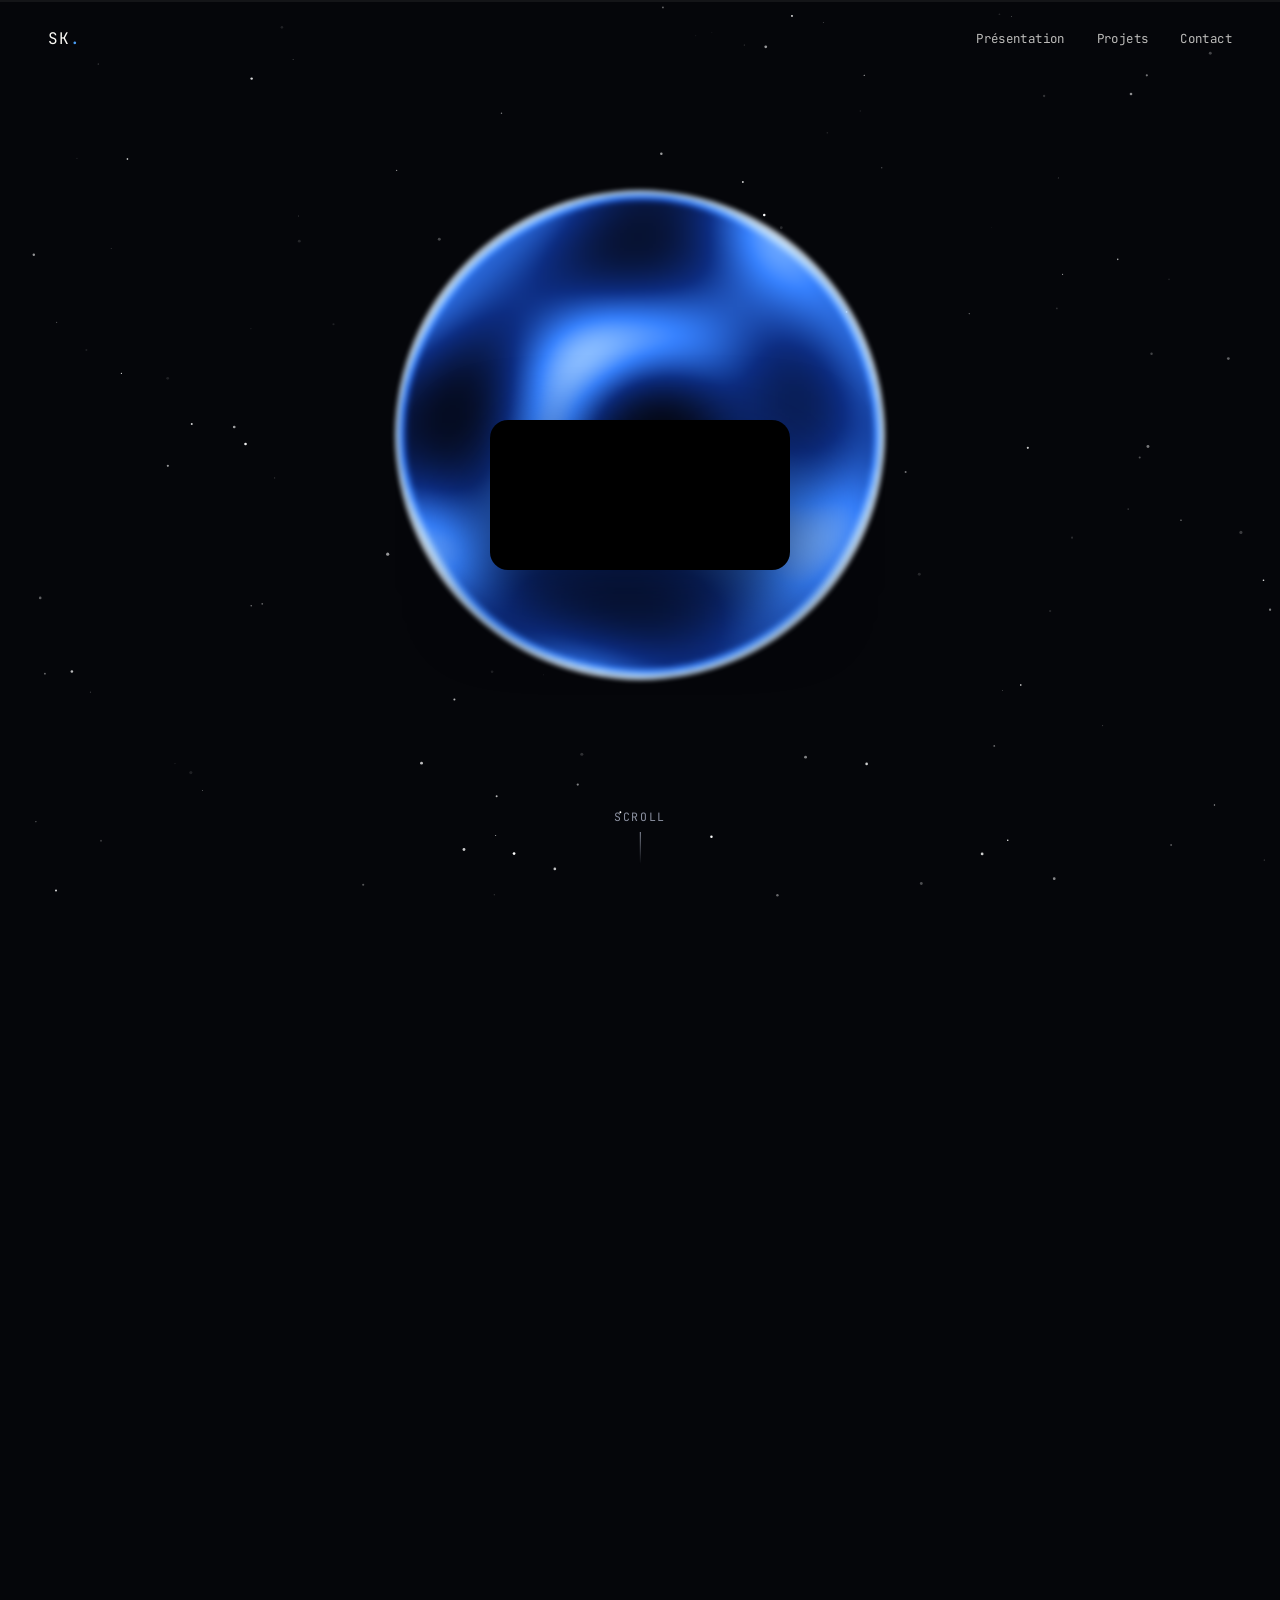
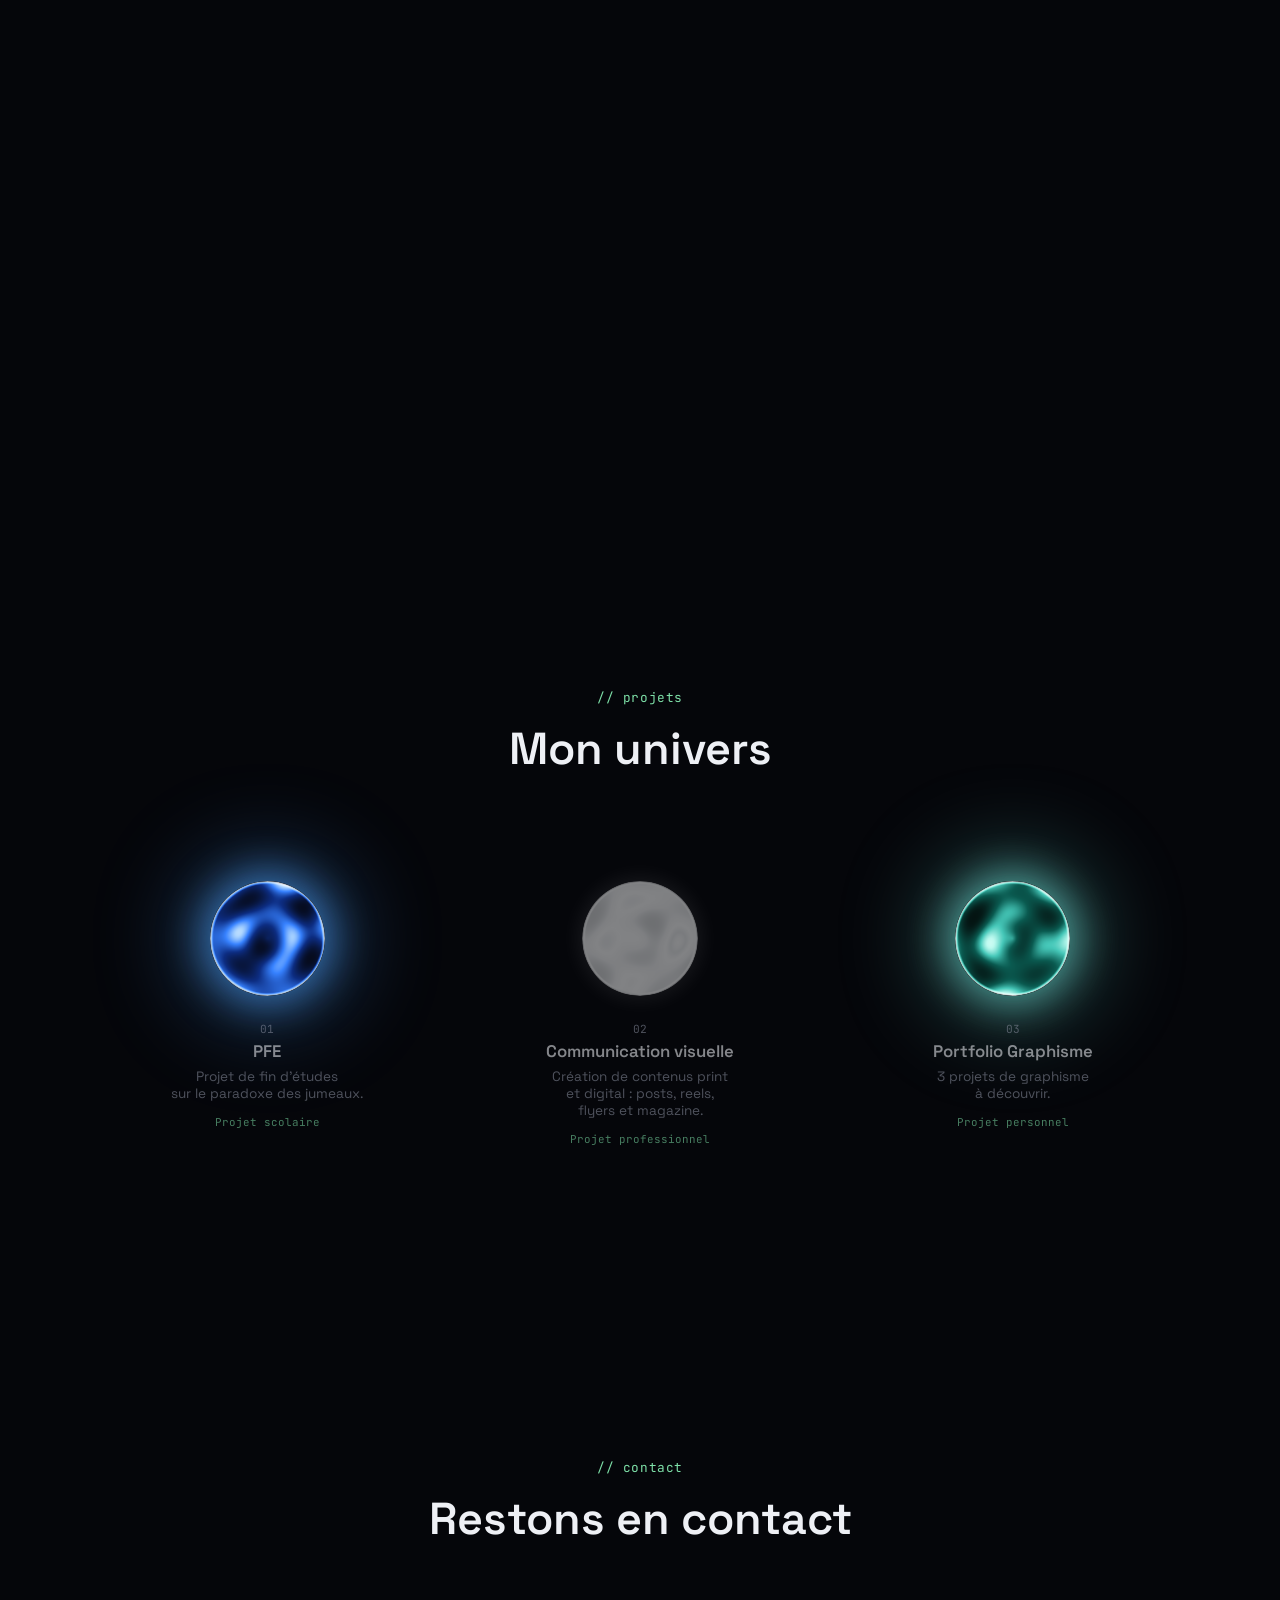
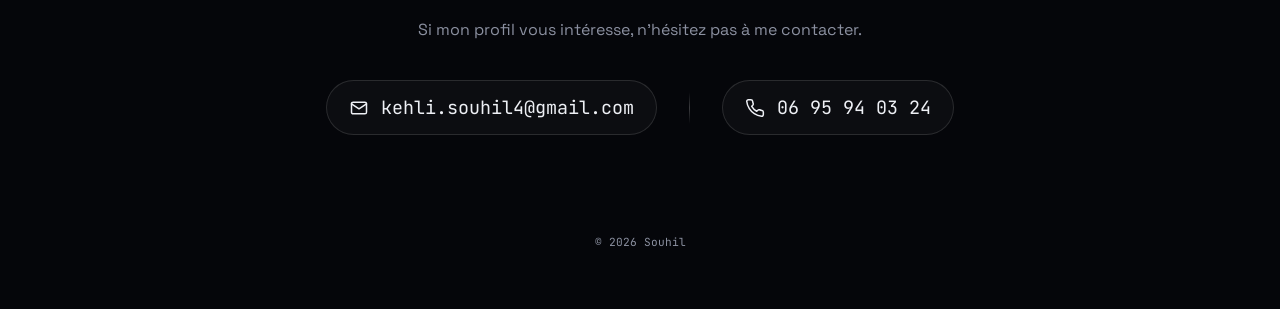
<file: index.html>
<!DOCTYPE html>
<html lang="fr">
<head>
  <meta charset="UTF-8">
  <meta name="viewport" content="width=device-width, initial-scale=1.0">
  <title>Souhil — Portfolio</title>
  <meta name="description" content="Portfolio de Souhil — expériences numériques simples, intuitives et mémorables.">

  <link rel="preconnect" href="https://fonts.googleapis.com">
  <link rel="preconnect" href="https://fonts.gstatic.com" crossorigin>
  <link href="https://fonts.googleapis.com/css2?family=JetBrains+Mono:wght@400;500&family=Space+Grotesk:wght@400;500;600;700&display=swap" rel="stylesheet">

  <link rel="stylesheet" href="style.css?v=10">
</head>
<body>

  <canvas id="stars-bg" aria-hidden="true"></canvas>
  <div class="scroll-progress" aria-hidden="true"><div class="scroll-progress__bar" id="scrollBar"></div></div>

  <header class="site-header">
    <span class="logo">SK<span class="logo__dot">.</span></span>
    <nav class="site-nav">
      <a href="#canopus">Présentation</a>
      <a href="#projects">Projets</a>
      <a href="#contact">Contact</a>
    </nav>
  </header>

  <main>

    <!-- ===== INTRO + CANOPUS (pinned scroll morph — single traveling star) ===== -->
    <section class="pin-wrapper" id="pinWrapper">
      <div class="pin-stage" id="pinStage">

        <!-- the ONE element: blue glow behind the video -> travels + turns into the white Canopus star -->
        <div class="morph-circle" id="morphCircle">
          <canvas class="star-plasma" id="morphPlasma"></canvas>
        </div>

        <canvas id="introCanvas" class="intro-video"></canvas>
        <video
          id="introVideo"
          src="img/intro.mp4"
          muted
          playsinline
          webkit-playsinline
          preload="auto"
          style="position:fixed; top:0; left:0; width:100vw; height:100vh; opacity:0; pointer-events:none; z-index:-1;">
        </video>

        <div class="canopus-text" id="canopusText">
          <!-- invisible spacer: reserves the star's final spot in the layout, JS measures it, never rendered -->
          <span class="star-anchor" id="starAnchor" aria-hidden="true"></span>
          <div class="canopus-copy">
            <span class="tag">// origines</span>
            <p class="canopus-paragraph" id="canopusParagraph"
               data-text="Récemment diplômé d'un Bac+3 en Webdesign &amp; Communication Graphique, je me définis comme un profil polyvalent, capable de passer facilement d'un logiciel à un autre, d'explorer de nouveaux outils et de m'adapter rapidement aux besoins d'un projet. Curieux et autonome, j'aime apprendre et développer de nouvelles compétences. Disponible dès maintenant, je suis à la recherche de nouvelles opportunités pour mettre ma polyvalence et ma créativité au service de nouveaux projets."></p>
            <span class="canopus-cursor" aria-hidden="true">_</span>
          </div>
        </div>

        <div class="scroll-cue" id="scrollCue">
          <span>scroll</span>
          <span class="scroll-cue__line"></span>
        </div>

      </div>
    </section>

    <!-- ===== PROJECTS ===== -->
    <section class="projects" id="projects">
      <span class="tag reveal">// projets</span>
      <h2 class="section-title reveal">Mon univers</h2>

      <div class="project-grid">

        <a class="project-star reveal" data-accent="blue" href="projects/alpha.html">
          <div class="star star--project"><canvas class="star-plasma"></canvas></div>
          <div class="project-info">
            <span class="project-info__index">01</span>
            <h3>PFE</h3>
            <p>Projet de fin d'études<br>sur le paradoxe des jumeaux.</p>
            <span class="project-info__stack">Projet scolaire</span>
          </div>
        </a>

        <a class="project-star project-star--soon reveal" data-accent="white" href="projects/beta.html" data-soon="Bientôt disponible !">
          <div class="star star--project"><canvas class="star-plasma"></canvas></div>
          <div class="project-info">
            <span class="project-info__index">02</span>
            <h3>Communication visuelle</h3>
            <p>Création de contenus print<br>et digital : posts, reels,<br>flyers et magazine.</p>
            <span class="project-info__stack">Projet professionnel</span>
          </div>
        </a>

        <a class="project-star reveal" data-accent="cyan" href="https://souhilkehli.framer.website/" target="_blank" rel="noopener">
          <div class="star star--project"><canvas class="star-plasma"></canvas></div>
          <div class="project-info">
            <span class="project-info__index">03</span>
            <h3>Portfolio Graphisme</h3>
            <p>3 projets de graphisme<br>à découvrir.</p>
            <span class="project-info__stack">Projet personnel</span>
          </div>
        </a>

      </div>
    </section>

    <!-- ===== CONTACT ===== -->
    <section class="contact" id="contact">
      <span class="tag reveal">// contact</span>
      <h2 class="section-title reveal">Restons en contact</h2>
      <p class="contact-text reveal">Si mon profil vous intéresse, n'hésitez pas à me contacter.</p>

      <div class="contact-links reveal">
        <a href="mailto:kehli.souhil4@gmail.com" class="contact-card">
          <svg class="contact-card__icon" viewBox="0 0 24 24" fill="none" stroke="currentColor" stroke-width="1.8" stroke-linecap="round" stroke-linejoin="round" aria-hidden="true">
            <rect x="3" y="5" width="18" height="14" rx="2"></rect>
            <path d="M3 7l9 6 9-6"></path>
          </svg>
          <span>kehli.souhil4@gmail.com</span>
        </a>

        <span class="contact-divider" aria-hidden="true"></span>

        <a href="tel:0695940324" class="contact-card">
          <svg class="contact-card__icon" viewBox="0 0 24 24" fill="none" stroke="currentColor" stroke-width="1.8" stroke-linecap="round" stroke-linejoin="round" aria-hidden="true">
            <path d="M22 16.92v3a2 2 0 0 1-2.18 2 19.79 19.79 0 0 1-8.63-3.07 19.5 19.5 0 0 1-6-6 19.79 19.79 0 0 1-3.07-8.67A2 2 0 0 1 4.11 2h3a2 2 0 0 1 2 1.72c.13.96.36 1.9.7 2.81a2 2 0 0 1-.45 2.11L8.09 9.91a16 16 0 0 0 6 6l1.27-1.27a2 2 0 0 1 2.11-.45c.91.34 1.85.57 2.81.7A2 2 0 0 1 22 16.92z"></path>
          </svg>
          <span>06 95 94 03 24</span>
        </a>
      </div>

      <footer class="site-footer reveal">
        <span>© 2026 Souhil</span>
      </footer>
    </section>

  </main>

  <script src="script.js?v=10"></script>
</body>
</html>
</file>
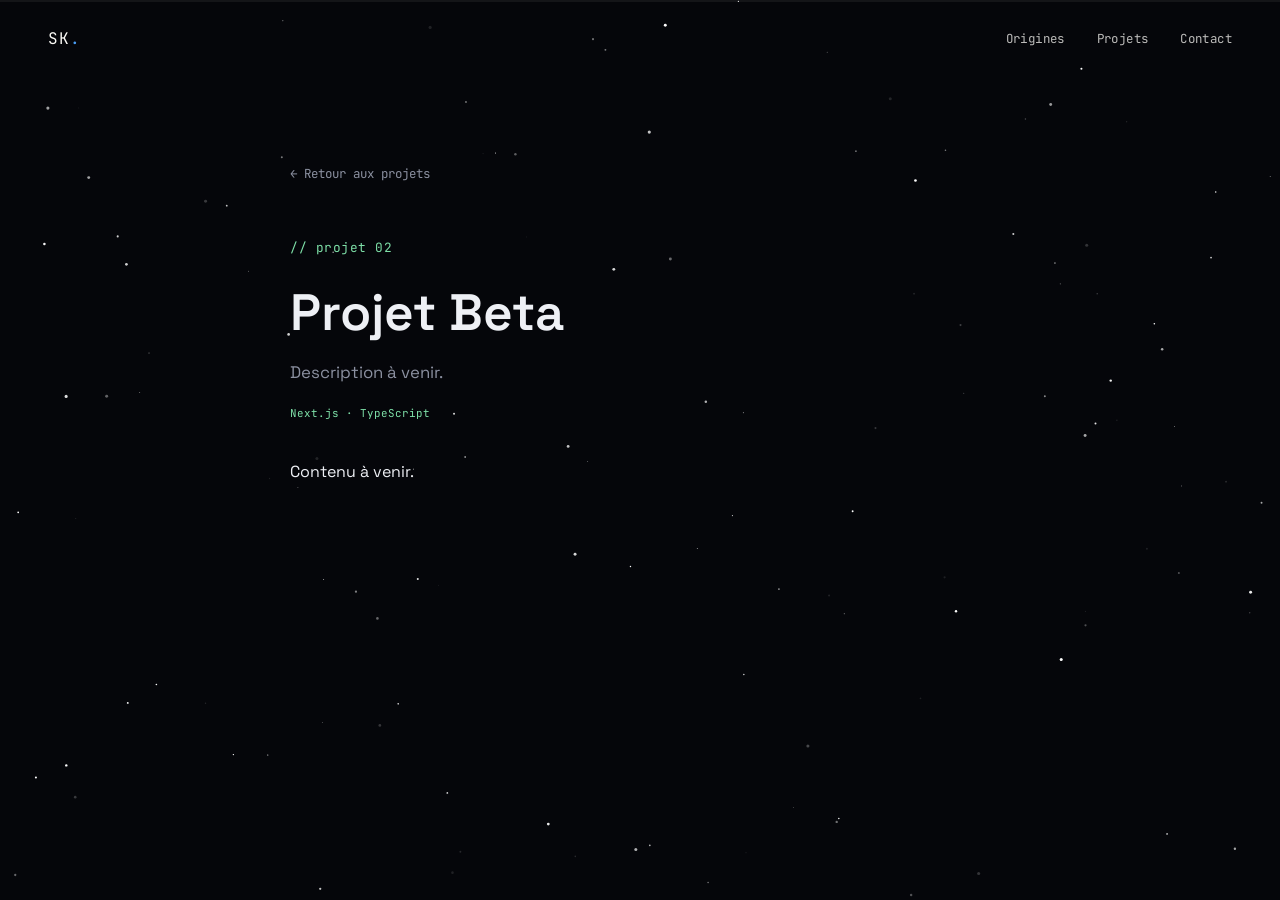
<file: projects/beta.html>
<!DOCTYPE html>
<html lang="fr">
<head>
  <meta charset="UTF-8">
  <meta name="viewport" content="width=device-width, initial-scale=1.0">
  <title>Projet Beta — Souhil</title>
  <meta name="description" content="Détail du projet Beta, par Souhil.">

  <link rel="preconnect" href="https://fonts.googleapis.com">
  <link rel="preconnect" href="https://fonts.gstatic.com" crossorigin>
  <link href="https://fonts.googleapis.com/css2?family=JetBrains+Mono:wght@400;500&family=Space+Grotesk:wght@400;500;600;700&display=swap" rel="stylesheet">

  <link rel="stylesheet" href="../style.css?v=10">
</head>
<body>

  <canvas id="stars-bg" aria-hidden="true"></canvas>
  <div class="scroll-progress" aria-hidden="true"><div class="scroll-progress__bar" id="scrollBar"></div></div>

  <header class="site-header">
    <a href="../index.html" class="logo">SK<span class="logo__dot">.</span></a>
    <nav class="site-nav">
      <a href="../index.html#canopus">Origines</a>
      <a href="../index.html#projects">Projets</a>
      <a href="../index.html#contact">Contact</a>
    </nav>
  </header>

  <main>

    <!-- ===== PROJECT DETAIL ===== -->
    <section class="project-detail" id="project-detail">

      <a href="../index.html#projects" class="back-link reveal">← Retour aux projets</a>

      <div class="project-hero reveal">
        <span class="tag">// projet 02</span>
        <h1>Projet Beta</h1>
        <p class="project-hero__subtitle">Description à venir.</p>
        <span class="project-info__stack">Next.js · TypeScript</span>
      </div>

      <article class="project-body reveal">
        <p>Contenu à venir.</p>
      </article>

    </section>

  </main>

  <script src="../script.js?v=10"></script>
</body>
</html>
</file>
<file: style.css>
/* ===================================================================
   RESET
=================================================================== */
*, *::before, *::after { box-sizing: border-box; }
html, body { margin: 0; padding: 0; }
html { scroll-behavior: smooth; }
body {
  background: var(--bg);
  color: var(--ink);
  font-family: var(--font-body);
  overflow-x: hidden;
  -webkit-font-smoothing: antialiased;
}
a { color: inherit; text-decoration: none; }
h1, h2, h3, p { margin: 0; }
button { font: inherit; }

@media (prefers-reduced-motion: reduce) {
  html { scroll-behavior: auto; }
  *, *::before, *::after { animation-duration: 0.001ms !important; transition-duration: 0.001ms !important; }
}

/* ===================================================================
   TOKENS
=================================================================== */
:root {
  --bg: #05060a;
  --ink: #eef0f5;
  --ink-dim: #8b90a0;
  --mono: #7ee0a8;

  --blue-core: #cfe8ff;
  --blue-mid: #4fa3ff;
  --blue-edge: #1a4fc4;

  --star-white: #fff9ec;

  --accent-blue: #4fa3ff;
  --accent-white: #ffffff;
  --accent-cyan: #6fe3d8;
  --accent-gold: #f2c078;
  --accent-pink: #ff7ab6;

  --font-body: 'Space Grotesk', system-ui, -apple-system, sans-serif;
  --font-mono: 'JetBrains Mono', ui-monospace, SFMono-Regular, Menlo, Consolas, monospace;

  --pin-height: 240vh;
}

/* ===================================================================
   BACKGROUND STARFIELD + SCROLL PROGRESS
=================================================================== */
#stars-bg {
  position: fixed;
  inset: 0;
  width: 100vw;
  height: 100vh;
  z-index: -1;
  pointer-events: none;
}

.scroll-progress {
  position: fixed;
  top: 0; left: 0;
  width: 100%;
  height: 2px;
  z-index: 100;
  background: rgba(255,255,255,0.06);
}
.scroll-progress__bar {
  height: 100%;
  width: 0%;
  background: linear-gradient(90deg, var(--accent-blue), var(--star-white));
  transition: width 0.05s linear;
}

/* ===================================================================
   HEADER
=================================================================== */
.site-header {
  position: fixed;
  top: 0; left: 0; right: 0;
  z-index: 50;
  display: flex;
  align-items: center;
  justify-content: space-between;
  padding: clamp(16px, 3vw, 28px) clamp(20px, 5vw, 48px);
  mix-blend-mode: difference;
}
.logo {
  font-family: var(--font-mono);
  font-size: 1rem;
  letter-spacing: 0.05em;
  color: #fff;
}
.logo__dot { color: var(--accent-blue); }
.site-nav { display: flex; gap: clamp(16px, 3vw, 32px); }
.site-nav a {
  font-family: var(--font-mono);
  font-size: 0.78rem;
  color: #ffffff;
  opacity: 0.75;
  letter-spacing: 0.03em;
  transition: opacity 0.25s ease;
}
.site-nav a:hover { opacity: 1; }

@media (max-width: 560px) {
  .site-nav { gap: 14px; }
  .site-nav a { font-size: 0.68rem; }
}

/* ===================================================================
   MICRO TAG ("// code comment" style)
=================================================================== */
.tag {
  display: inline-block;
  font-family: var(--font-mono);
  font-size: 0.8rem;
  color: var(--mono);
  letter-spacing: 0.04em;
  margin-bottom: 14px;
}

/* ===================================================================
   PIN WRAPPER — intro video -> Canopus morph
=================================================================== */
.pin-wrapper {
  position: relative;
  height: var(--pin-height);
}
.pin-stage {
  position: sticky;
  top: 0;
  height: 100vh;
  overflow: hidden;
}

/* --- the single traveling element: blue glow -> white Canopus star --- */
.morph-circle {
  position: fixed;
  top: 0;
  left: 0;
  border-radius: 50%;
  pointer-events: none;
  z-index: 1;
  will-change: transform, width, height, box-shadow;
}
/* plasma canvas: shared look for the morph-circle AND the project stars */
.star-plasma {
  display: block;
  position: absolute;
  inset: 0;
  width: 100%;
  height: 100%;
  border-radius: 50%;
}

.intro-video {
  display: block;
  position: absolute;
  top: 55%;
  left: 50%;
  width: auto;
  height: auto;
  max-height: min(86vh, 900px);
  max-width: 92vw;
  border-radius: 18px;
  box-shadow: 0 30px 80px rgba(0,0,0,0.6);
  z-index: 2;
  will-change: opacity, transform;
  background: #000;
}

/* --- text + invisible star spacer --- */
.canopus-text {
  position: absolute;
  inset: 0;
  display: flex;
  align-items: center;
  justify-content: center;
  gap: clamp(24px, 6vw, 90px);
  padding: 0 clamp(20px, 8vw, 100px);
  z-index: 2;
  pointer-events: none;
}
.star-anchor {
  display: block;
  width: clamp(120px, 20vw, 300px);
  aspect-ratio: 1;
  flex-shrink: 0;
  opacity: 0;
}
.canopus-copy {
  max-width: 560px;
  opacity: 0;
  will-change: opacity, transform;
}
.canopus-paragraph {
  font-size: clamp(1rem, 1.6vw, 1.35rem);
  line-height: 1.6;
  color: var(--ink);
  font-weight: 400;
}
.canopus-cursor {
  display: inline-block;
  font-family: var(--font-mono);
  color: var(--mono);
  animation: blink 1s step-end infinite;
  margin-left: 2px;
}
@keyframes blink { 50% { opacity: 0; } }

/* --- scroll cue --- */
.scroll-cue {
  position: absolute;
  bottom: clamp(24px, 4vh, 48px);
  left: 50%;
  transform: translateX(-50%);
  display: flex;
  flex-direction: column;
  align-items: center;
  gap: 8px;
  font-family: var(--font-mono);
  font-size: 0.72rem;
  letter-spacing: 0.15em;
  text-transform: uppercase;
  color: var(--ink-dim);
  transition: opacity 0.4s ease;
}
.scroll-cue__line {
  width: 1px;
  height: 32px;
  background: linear-gradient(to bottom, var(--ink-dim), transparent);
  animation: scrollcue 1.6s ease-in-out infinite;
}
@keyframes scrollcue {
  0% { transform: scaleY(0); transform-origin: top; opacity: 0; }
  40% { transform: scaleY(1); transform-origin: top; opacity: 1; }
  60% { transform: scaleY(1); transform-origin: bottom; opacity: 1; }
  100% { transform: scaleY(0); transform-origin: bottom; opacity: 0; }
}

@media (max-width: 720px) {
  .canopus-text {
    flex-direction: column;
    text-align: center;
    gap: 28px;
    padding-top: 12vh; /* pousse le duo étoile+texte vers le bas, augmente pour descendre encore */
  }
  .canopus-copy { max-width: 92vw; }
}

/* ===================================================================
   REVEAL ON SCROLL (generic utility)
=================================================================== */
.reveal {
  opacity: 0;
  transform: translateY(36px);
  transition: opacity 0.8s ease, transform 0.8s ease;
}
.reveal.in-view {
  opacity: 1;
  transform: translateY(0);
}

/* ===================================================================
   PROJECTS
=================================================================== */
.projects {
  position: relative;
  padding: clamp(80px, 14vh, 160px) clamp(20px, 8vw, 100px);
  text-align: center;
}
.section-title {
  font-size: clamp(1.8rem, 4vw, 2.8rem);
  font-weight: 600;
  margin-bottom: clamp(48px, 8vh, 96px);
}

.project-grid {
  display: grid;
  grid-template-columns: repeat(3, 1fr);
  gap: clamp(20px, 3vw, 40px);
  max-width: 1200px;
  margin: 0 auto;
}

.project-star {
  position: relative;
  display: flex;
  flex-direction: column;
  align-items: center;
  padding: clamp(20px, 3vw, 32px) 12px 60px;
  cursor: pointer;
  border-radius: 20px;
  transition: background 0.3s ease;
}
.project-star:hover,
.project-star:focus-visible {
  background: rgba(255,255,255,0.03);
}

.star--project {
  position: relative;
  width: clamp(70px, 9vw, 120px);
  aspect-ratio: 1;
  border-radius: 50%;
  overflow: hidden;
  animation: float 5s ease-in-out infinite;
}
.project-star:nth-child(2) .star--project { animation-delay: -1.3s; }
.project-star:nth-child(3) .star--project { animation-delay: -2.6s; }

@keyframes float {
  0%, 100% { transform: translateY(0); }
  50% { transform: translateY(-10px); }
}

.project-star[data-accent="blue"] .star--project {
  box-shadow: 0 0 40px 8px rgba(79,163,255,0.6), 0 0 90px 30px rgba(79,163,255,0.28);
}
.project-star[data-accent="white"] .star--project {
  box-shadow: 0 0 40px 8px rgba(255,255,255,0.7), 0 0 90px 30px rgba(255,255,255,0.3);
}
.project-star[data-accent="cyan"] .star--project {
  box-shadow: 0 0 40px 8px rgba(111,227,216,0.6), 0 0 90px 30px rgba(111,227,216,0.28);
}
.project-star[data-accent="gold"] .star--project {
  box-shadow: 0 0 40px 8px rgba(242,192,120,0.6), 0 0 90px 30px rgba(242,192,120,0.28);
}

.project-star--soon .star--project {
  filter: grayscale(0.85);
  opacity: 0.5;
  box-shadow: 0 0 20px 4px rgba(255,255,255,0.15) !important;
}

.project-info {
  margin-top: 22px;
  opacity: 0.55;
  transition: opacity 0.3s ease, transform 0.3s ease;
  transform: translateY(4px);
}
.project-star:hover .project-info,
.project-star:focus-visible .project-info {
  opacity: 1;
  transform: translateY(0);
}
.project-info__index {
  display: block;
  font-family: var(--font-mono);
  font-size: 0.7rem;
  color: var(--ink-dim);
  margin-bottom: 4px;
}
.project-info h3 {
  font-size: 1.05rem;
  font-weight: 600;
  margin-bottom: 6px;
}
.project-info p {
  font-size: 0.85rem;
  color: var(--ink-dim);
  margin-bottom: 8px;
}
.project-info__stack {
  font-family: var(--font-mono);
  font-size: 0.68rem;
  color: var(--mono);
}

@media (max-width: 900px) {
  .project-grid { grid-template-columns: repeat(2, 1fr); row-gap: 56px; }
}
@media (max-width: 520px) {
  .project-grid { grid-template-columns: 1fr; max-width: 320px; }
  .project-info { opacity: 1; transform: none; }
}

/* ===================================================================
   CONTACT
=================================================================== */
.contact {
  position: relative;
  padding: clamp(80px, 14vh, 160px) clamp(20px, 8vw, 100px) 60px;
  text-align: center;
}
.contact-text {
  color: var(--ink-dim);
  margin: 14px auto 40px;
  max-width: 460px;
  font-size: 1rem;
}
.contact-links {
  display: flex;
  flex-wrap: wrap;
  align-items: center;
  justify-content: center;
  gap: clamp(16px, 4vw, 32px);
}
.contact-card {
  display: inline-flex;
  align-items: center;
  gap: 12px;
  padding: 14px 22px;
  border: 1px solid rgba(255,255,255,0.12);
  border-radius: 999px;
  background: rgba(255,255,255,0.03);
  font-family: var(--font-mono);
  font-size: clamp(0.95rem, 2vw, 1.15rem);
  color: var(--ink);
  transition: border-color 0.25s ease, background 0.25s ease, color 0.25s ease, transform 0.25s ease;
}
.contact-card:hover {
  border-color: var(--accent-blue);
  background: rgba(79,163,255,0.08);
  color: var(--accent-blue);
  transform: translateY(-2px);
}
.contact-card__icon {
  width: 20px;
  height: 20px;
  flex-shrink: 0;
}
.contact-divider {
  width: 1px;
  height: 32px;
  background: linear-gradient(180deg, transparent, rgba(255,255,255,0.22), transparent);
}
@media (max-width: 560px) {
  .contact-divider { display: none; }
}
/* ===================================================================
   "COMING SOON" TOAST
=================================================================== */
.soon-toast {
  position: fixed;
  left: 50%;
  top: 100px;
  transform: translate(-50%, -16px);
  padding: 16px 32px;
  background: #101114;
  border: 2px solid var(--accent-blue);
  border-radius: 999px;
  font-family: var(--font-mono);
  font-size: 0.95rem;
  font-weight: 600;
  color: var(--ink);
  box-shadow: 0 20px 60px rgba(0,0,0,0.6), 0 0 40px 6px rgba(79,163,255,0.4);
  opacity: 0;
  pointer-events: none;
  transition: opacity 0.3s ease, transform 0.3s ease;
  z-index: 200;
}
.soon-toast.is-visible {
  opacity: 1;
  transform: translate(-50%, 0);
}

.site-footer {
  margin-top: 100px;
  font-family: var(--font-mono);
  font-size: 0.7rem;
  color: var(--ink-dim);
}

/* ===================================================================
   PROJECT DETAIL PAGE
=================================================================== */
.project-detail {
  position: relative;
  max-width: 780px;
  margin: 0 auto;
  padding: clamp(120px, 18vh, 200px) clamp(20px, 6vw, 40px) clamp(80px, 14vh, 160px);
}
.back-link {
  position: relative;
  z-index: 1;
  display: inline-block;
  font-family: var(--font-mono);
  font-size: 0.78rem;
  color: var(--ink-dim);
  margin-bottom: clamp(32px, 6vh, 56px);
  transition: color 0.25s ease;
}
.back-link:hover { color: var(--accent-blue); }

/* floating side decor (x / y / apple / earth) */
.project-decor {
  position: absolute;
  inset: 0;
  z-index: 0;
  pointer-events: none;
}
.project-decor__item {
  position: absolute;
  width: clamp(60px, 6vw, 96px);
  filter: drop-shadow(0 0 24px rgba(79, 163, 255, 0.25));
  animation: float 6s ease-in-out infinite;
  opacity: 0.92;
}
.project-decor--x     { top: 6%;   left: -130px; animation-delay: -1s; }
.project-decor--apple { top: 32%;  left: -180px; width: clamp(50px, 5vw, 78px); animation-delay: -3.4s; }
.project-decor--y     { top: 12%;  right: -140px; animation-delay: -2.2s; }
.project-decor--earth { top: 40%;  right: -190px; width: clamp(70px, 7vw, 110px); animation-delay: -4.6s; }

@media (max-width: 1150px) {
  .project-decor__item {
    position: fixed;
    z-index: 5;
    opacity: 0.5;
    filter: drop-shadow(0 0 14px rgba(79, 163, 255, 0.2));
  }
  .project-decor--x     { top: 84px; left: 10px; width: 40px; }
  .project-decor--y     { top: 84px; right: 10px; width: 40px; }
  .project-decor--apple { top: auto; bottom: 18px; left: 10px; width: 34px; }
  .project-decor--earth { top: auto; bottom: 18px; right: 10px; width: 46px; }
}

.project-hero {
  position: relative;
  z-index: 1;
}
.project-hero h1 {
  font-size: clamp(2rem, 5vw, 3.2rem);
  font-weight: 600;
  margin: 10px 0 16px;
}
.project-hero__subtitle {
  font-size: 1.05rem;
  color: var(--ink-dim);
  margin-bottom: 18px;
  max-width: 560px;
}

.project-body {
  position: relative;
  z-index: 1;
  margin-top: clamp(24px, 4vh, 40px);
  font-size: 1rem;
  line-height: 1.75;
  color: var(--ink);
}
.project-body p { margin-bottom: 1.4em; }
.stage-divider {
  border: none;
  height: 1px;
  margin: clamp(28px, 5vh, 48px) 0;
  background: linear-gradient(90deg, rgba(255,255,255,0.32), rgba(255,255,255,0.04));
}
.project-body__lead {
  font-size: clamp(1.15rem, 2.2vw, 1.4rem);
  font-weight: 500;
  line-height: 1.5;
}
.project-media-row {
  display: flex;
  align-items: center;
  justify-content: flex-start;
  gap: clamp(24px, 5vw, 56px);
  margin: 1.4em 0;
}
.tools-list {
  display: flex;
  flex-direction: column;
  gap: 24px;
  max-width: 220px;
  min-width: 0;
}
.tools-list__item {
  display: flex;
  align-items: center;
  gap: 16px;
}
.tools-list__icon {
  width: 88px;
  height: 88px;
  flex-shrink: 0;
}
.tools-list__text {
  margin-top: 8px;
  font-size: 0.92rem;
  color: var(--ink-dim);
}
.iphone-mockup {
  position: relative;
  width: min(360px, 65%);
  flex-shrink: 0;
  aspect-ratio: 9 / 19.5;
  padding: 12px;
  background: #0a0a0a;
  border: 2px solid #2a2a2a;
  border-radius: 52px;
  box-shadow: 0 30px 80px rgba(0,0,0,0.6);
}
.iphone-mockup__notch {
  position: absolute;
  top: 12px;
  left: 50%;
  transform: translateX(-50%);
  width: 40%;
  height: 22px;
  background: #0a0a0a;
  border-radius: 0 0 14px 14px;
  z-index: 1;
}
.iphone-mockup__video {
  display: block;
  width: 100%;
  height: 100%;
  object-fit: contain;
  background: #000;
  border-radius: 32px;
}
.iphone-mockup__play {
  position: absolute;
  top: 50%;
  left: 50%;
  transform: translate(-50%, -50%);
  width: 60px;
  height: 60px;
  border-radius: 50%;
  background: rgba(10,10,10,0.55);
  border: 2px solid rgba(255,255,255,0.85);
  display: flex;
  align-items: center;
  justify-content: center;
  pointer-events: none;
  transition: opacity 0.25s ease;
}
.iphone-mockup__play::after {
  content: "";
  border-style: solid;
  border-width: 10px 0 10px 16px;
  border-color: transparent transparent transparent #fff;
  margin-left: 4px;
}
.iphone-mockup__play.is-hidden {
  opacity: 0;
}

.browser-mockup {
  display: block;
  flex: 1 1 auto;
  min-width: 0;
  max-width: 480px;
  background: #0a0a0a;
  border: 2px solid rgba(79,163,255,0.5);
  border-radius: 16px;
  overflow: hidden;
  text-decoration: none;
  transition: transform 0.25s ease;
  animation: neon-pulse 2.6s ease-in-out infinite;
}
.browser-mockup:hover {
  transform: translateY(-2px);
  animation-play-state: paused;
  border-color: var(--accent-blue);
  box-shadow: 0 30px 80px rgba(0,0,0,0.6), 0 0 0 2px var(--accent-blue), 0 0 46px 12px rgba(79,163,255,0.65);
}
@keyframes neon-pulse {
  0%, 100% {
    box-shadow: 0 30px 80px rgba(0,0,0,0.6), 0 0 0 1px rgba(79,163,255,0.25), 0 0 18px 2px rgba(79,163,255,0.2);
  }
  50% {
    box-shadow: 0 30px 80px rgba(0,0,0,0.6), 0 0 0 1px rgba(79,163,255,0.7), 0 0 34px 8px rgba(79,163,255,0.55);
  }
}
.browser-mockup__bar {
  display: flex;
  align-items: center;
  gap: 7px;
  padding: 12px 14px;
  background: #141414;
  border-bottom: 1px solid #232323;
}
.browser-mockup__dot {
  width: 10px;
  height: 10px;
  border-radius: 50%;
  background: #333;
}
.browser-mockup__url {
  margin-left: 10px;
  padding: 4px 12px;
  font-family: var(--font-mono);
  font-size: 0.72rem;
  color: var(--ink-dim);
  background: #0a0a0a;
  border-radius: 6px;
  overflow: hidden;
  text-overflow: ellipsis;
  white-space: nowrap;
}
.browser-mockup__body {
  display: flex;
  flex-direction: column;
  align-items: center;
  justify-content: center;
  gap: 14px;
  aspect-ratio: 16 / 10;
  padding: 24px;
}
.browser-mockup__icon {
  width: 52px;
  height: auto;
}
.browser-mockup__cta {
  display: inline-flex;
  align-items: center;
  gap: 6px;
  font-family: var(--font-mono);
  font-size: 0.85rem;
  color: var(--ink);
  animation: cta-glow 2.6s ease-in-out infinite;
}
.browser-mockup__arrow {
  display: inline-block;
  color: var(--accent-blue);
  animation: arrow-bounce 1.6s ease-in-out infinite;
}

/* --- pdf CTA: pill shape, gold theme (distinct from the browser CTA) --- */
.pdf-mockup {
  display: inline-flex;
  align-items: center;
  gap: 18px;
  max-width: 480px;
  padding: 18px 30px 18px 20px;
  background: #0a0a0a;
  border: 2px solid rgba(255,122,182,0.5);
  border-radius: 999px;
  text-decoration: none;
  transition: transform 0.25s ease;
  animation: pdf-glow-pulse 2.6s ease-in-out infinite;
}
.pdf-mockup:hover {
  transform: translateY(-2px);
  animation-play-state: paused;
  border-color: var(--accent-pink);
  box-shadow: 0 30px 80px rgba(0,0,0,0.6), 0 0 0 2px var(--accent-pink), 0 0 46px 12px rgba(255,122,182,0.65);
}
@keyframes pdf-glow-pulse {
  0%, 100% {
    box-shadow: 0 30px 80px rgba(0,0,0,0.6), 0 0 0 1px rgba(255,122,182,0.25), 0 0 18px 2px rgba(255,122,182,0.2);
  }
  50% {
    box-shadow: 0 30px 80px rgba(0,0,0,0.6), 0 0 0 1px rgba(255,122,182,0.7), 0 0 34px 8px rgba(255,122,182,0.55);
  }
}
.pdf-mockup__badge {
  display: flex;
  align-items: center;
  justify-content: center;
  width: 48px;
  height: 48px;
  flex-shrink: 0;
  border-radius: 50%;
  background: rgba(255,122,182,0.12);
  font-family: var(--font-mono);
  font-size: 0.68rem;
  font-weight: 600;
  letter-spacing: 0.02em;
  color: var(--accent-pink);
}
.pdf-mockup__text {
  display: flex;
  flex-direction: column;
  gap: 3px;
}
.pdf-mockup__cta {
  display: inline-flex;
  align-items: center;
  gap: 6px;
  font-family: var(--font-mono);
  font-size: 0.85rem;
  color: var(--ink);
  animation: pdf-cta-glow 2.6s ease-in-out infinite;
}
.pdf-mockup__filename {
  font-family: var(--font-mono);
  font-size: 0.7rem;
  color: var(--ink-dim);
}
.pdf-mockup__arrow {
  display: inline-block;
  color: var(--accent-pink);
  animation: arrow-bounce 1.6s ease-in-out infinite;
}
@keyframes pdf-cta-glow {
  0%, 100% { text-shadow: 0 0 6px rgba(255,122,182,0.35); }
  50% { text-shadow: 0 0 14px rgba(255,122,182,0.9); }
}
@keyframes cta-glow {
  0%, 100% { text-shadow: 0 0 6px rgba(79,163,255,0.35); }
  50% { text-shadow: 0 0 14px rgba(79,163,255,0.9); }
}
@keyframes arrow-bounce {
  0%, 100% { transform: translate(0, 0); }
  50% { transform: translate(3px, -3px); }
}

/* --- project showcase rows: stack on mobile, shrink icons --- */
@media (max-width: 640px) {
  .project-media-row {
    flex-direction: column;
    align-items: center;
    gap: 28px;
  }
  .iphone-mockup {
    width: min(280px, 78%);
  }
  .tools-list {
    max-width: 100%;
    width: 100%;
  }
  .tools-list__icon {
    width: 56px;
    height: 56px;
  }
  .browser-mockup,
  .pdf-mockup {
    max-width: 100%;
    width: 100%;
  }
  .pdf-mockup {
    padding: 16px 22px 16px 16px;
  }
}
</file>
